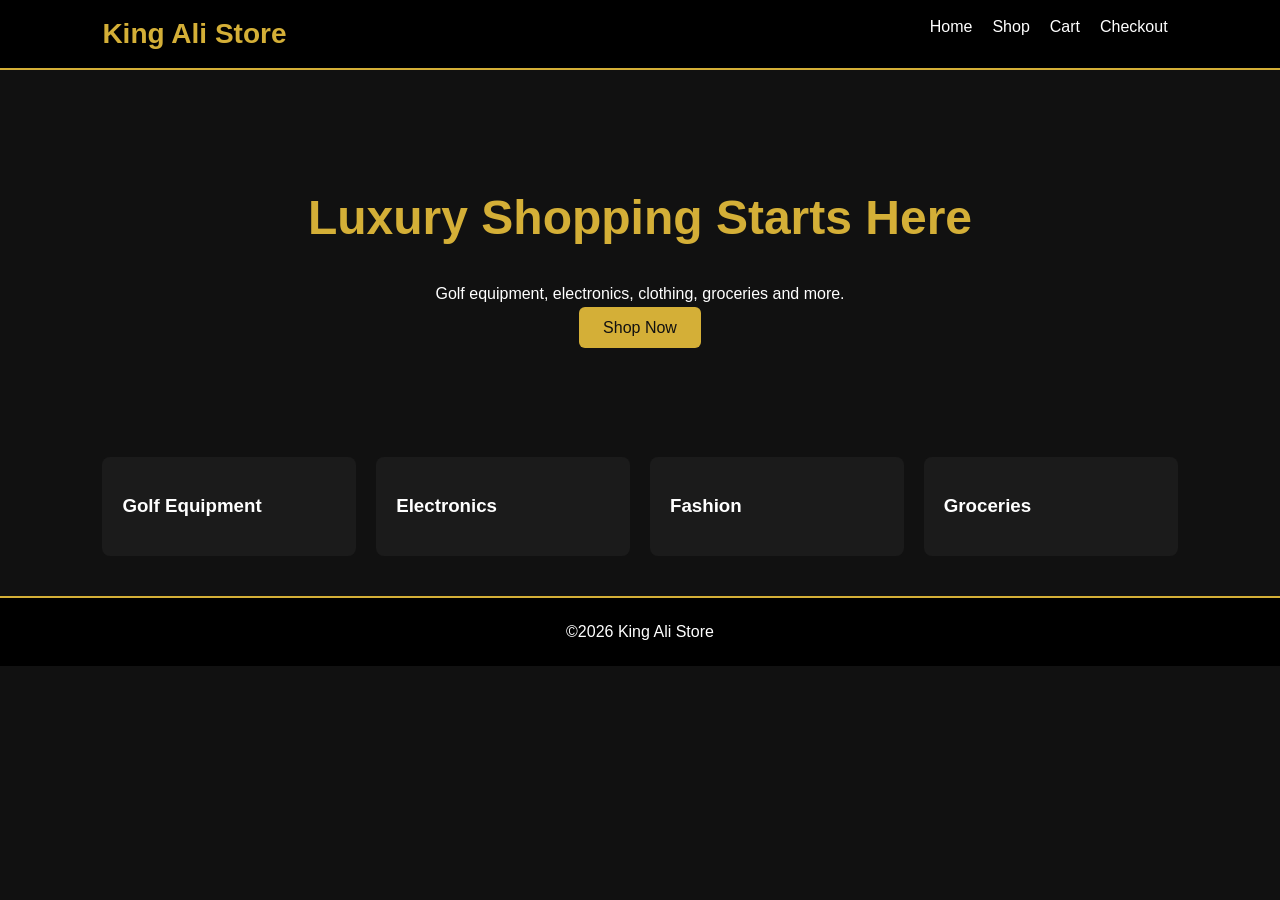
<file: index.html>
<!DOCTYPE html><html><head><meta charset='UTF-8'><meta name='viewport' content='width=device-width,initial-scale=1'><title>King Ali Store</title><style>body{margin:0;font-family:Arial;background:#111;color:#fff}header{display:flex;justify-content:space-between;padding:18px 8%;background:#000;border-bottom:2px solid #d4af37}.logo{color:#d4af37;font-size:28px;font-weight:bold}nav a{color:#fff;text-decoration:none;margin:0 10px}.hero{padding:80px 8%;text-align:center}.hero h1{color:#d4af37;font-size:48px}.btn{background:#d4af37;color:#111;padding:12px 24px;text-decoration:none;border-radius:6px}.grid{display:grid;grid-template-columns:repeat(auto-fit,minmax(220px,1fr));gap:20px;padding:40px 8%}.card{background:#1b1b1b;padding:20px;border-radius:8px}footer{padding:25px;text-align:center;background:#000;border-top:2px solid #d4af37}</style></head><body><header><div class='logo'>King Ali Store</div><nav><a href='#'>Home</a><a href='shop.html'>Shop</a><a href='cart.html'>Cart</a><a href='checkout.html'>Checkout</a></nav></header><section class='hero'><h1>Luxury Shopping Starts Here</h1><p>Golf equipment, electronics, clothing, groceries and more.</p><a class='btn' href='shop.html'>Shop Now</a></section><section class='grid'><div class='card'><h3>Golf Equipment</h3></div><div class='card'><h3>Electronics</h3></div><div class='card'><h3>Fashion</h3></div><div class='card'><h3>Groceries</h3></div></section><footer>©2026 King Ali Store</footer><script src="script.js"></script></body></html>
</file>
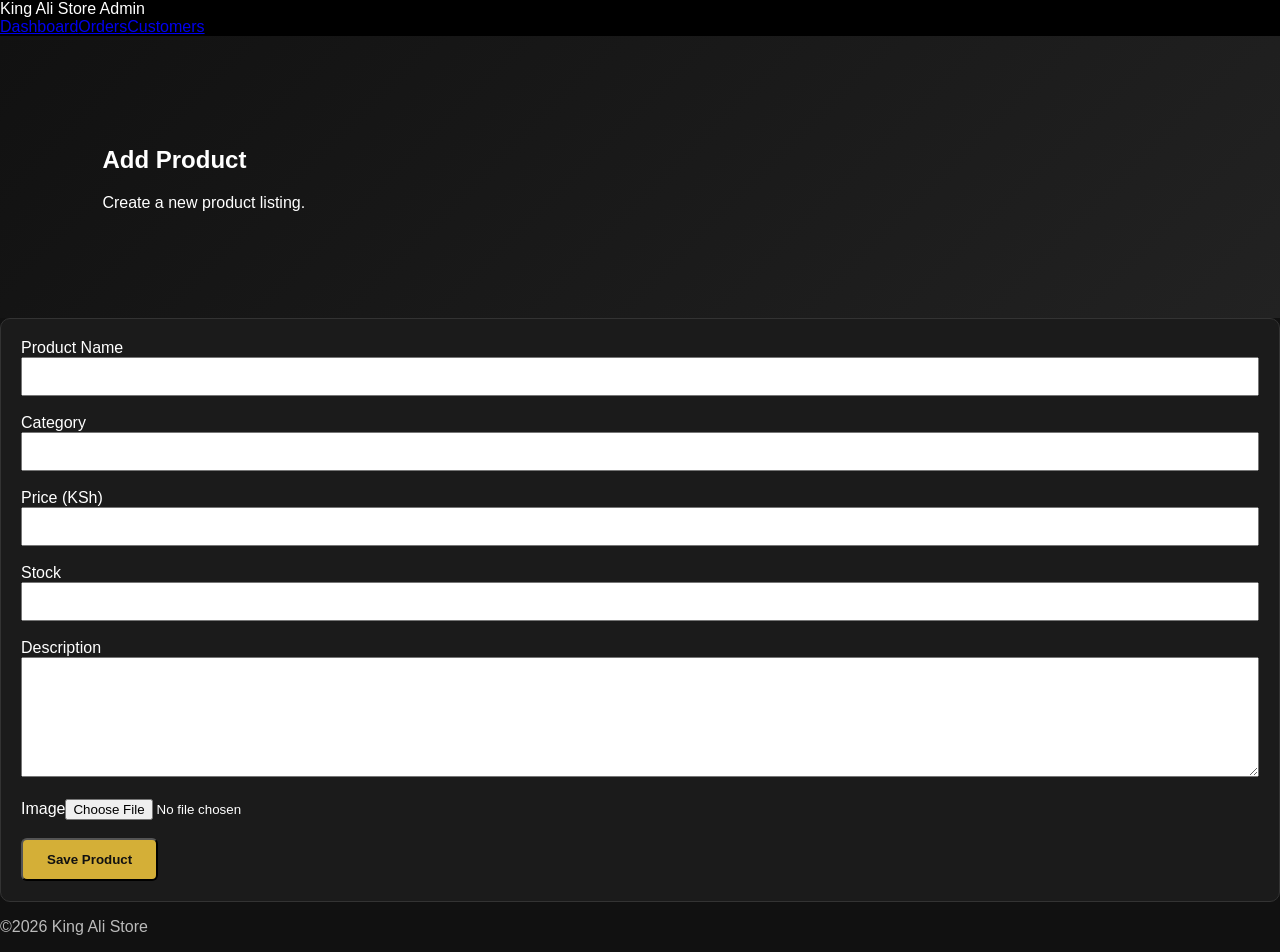
<file: add-product.html>
<!DOCTYPE html><html lang='en'><head><meta charset='UTF-8'><meta name='viewport' content='width=device-width,initial-scale=1'><title>Add Product | King Ali Store</title><link rel='stylesheet' href='style.css'></head><body><header><div class='logo'>King Ali Store Admin</div><nav><a href='admin.html'>Dashboard</a><a href='orders.html'>Orders</a><a href='customers.html'>Customers</a></nav></header><section class='hero'><h1>Add Product</h1><p>Create a new product listing.</p></section><section class='grid'><div class='card'><form><label>Product Name</label><input style='width:100%;padding:10px'><br><br><label>Category</label><input style='width:100%;padding:10px'><br><br><label>Price (KSh)</label><input type='number' style='width:100%;padding:10px'><br><br><label>Stock</label><input type='number' style='width:100%;padding:10px'><br><br><label>Description</label><textarea style='width:100%;height:120px;padding:10px'></textarea><br><br><label>Image</label><input type='file'><br><br><button class='btn' type='submit'>Save Product</button></form></div></section><footer><p>&copy;2026 King Ali Store</p></footer><script src='script.js'></script></body></html>
</file>
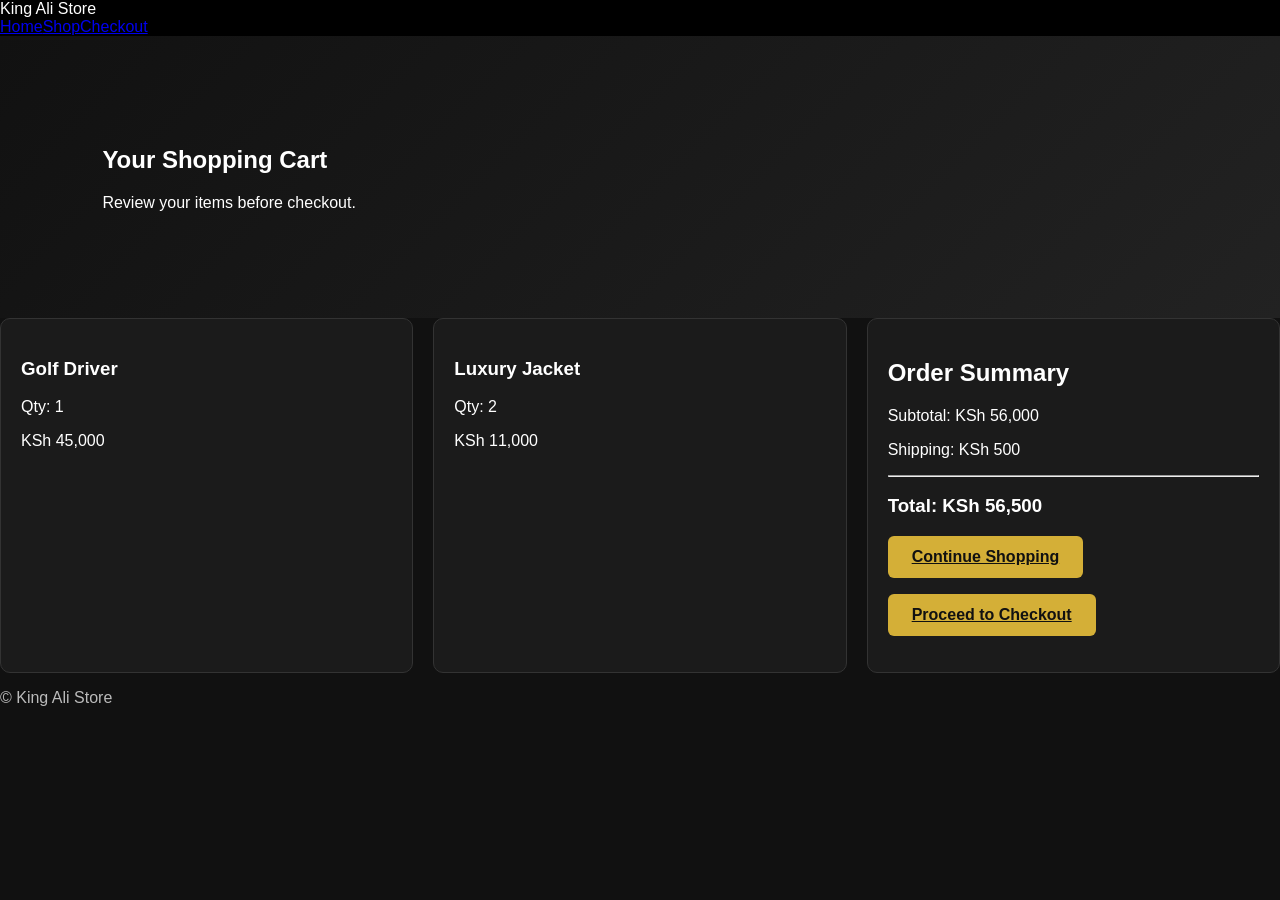
<file: cart.html>
<!DOCTYPE html><html lang='en'><head><meta charset='UTF-8'>
<meta name='viewport' content='width=device-width,initial-scale=1'>
<title>King Ali Store - Cart</title>
<link rel='stylesheet' href='style.css'></head><body>
<header><div class='logo'>King Ali Store</div>
<nav><a href='index.html'>Home</a><a href='shop.html'>Shop</a><a href='checkout.html'>Checkout</a></nav></header>
<section class='hero'><h1>Your Shopping Cart</h1><p>Review your items before checkout.</p></section>
<section class='grid'>
<div class='card'><h3>Golf Driver</h3><p>Qty: 1</p><p>KSh 45,000</p></div>
<div class='card'><h3>Luxury Jacket</h3><p>Qty: 2</p><p>KSh 11,000</p></div>
<div class='card'><h2>Order Summary</h2>
<p>Subtotal: KSh 56,000</p><p>Shipping: KSh 500</p><hr>
<h3>Total: KSh 56,500</h3>
<p><a class='btn' href='shop.html'>Continue Shopping</a></p>
<p><a class='btn' href='checkout.html'>Proceed to Checkout</a></p>
</div></section>
<footer><p>&copy; <span id='year'></span> King Ali Store</p></footer>
<script src='script.js'></script></body></html>
</file>
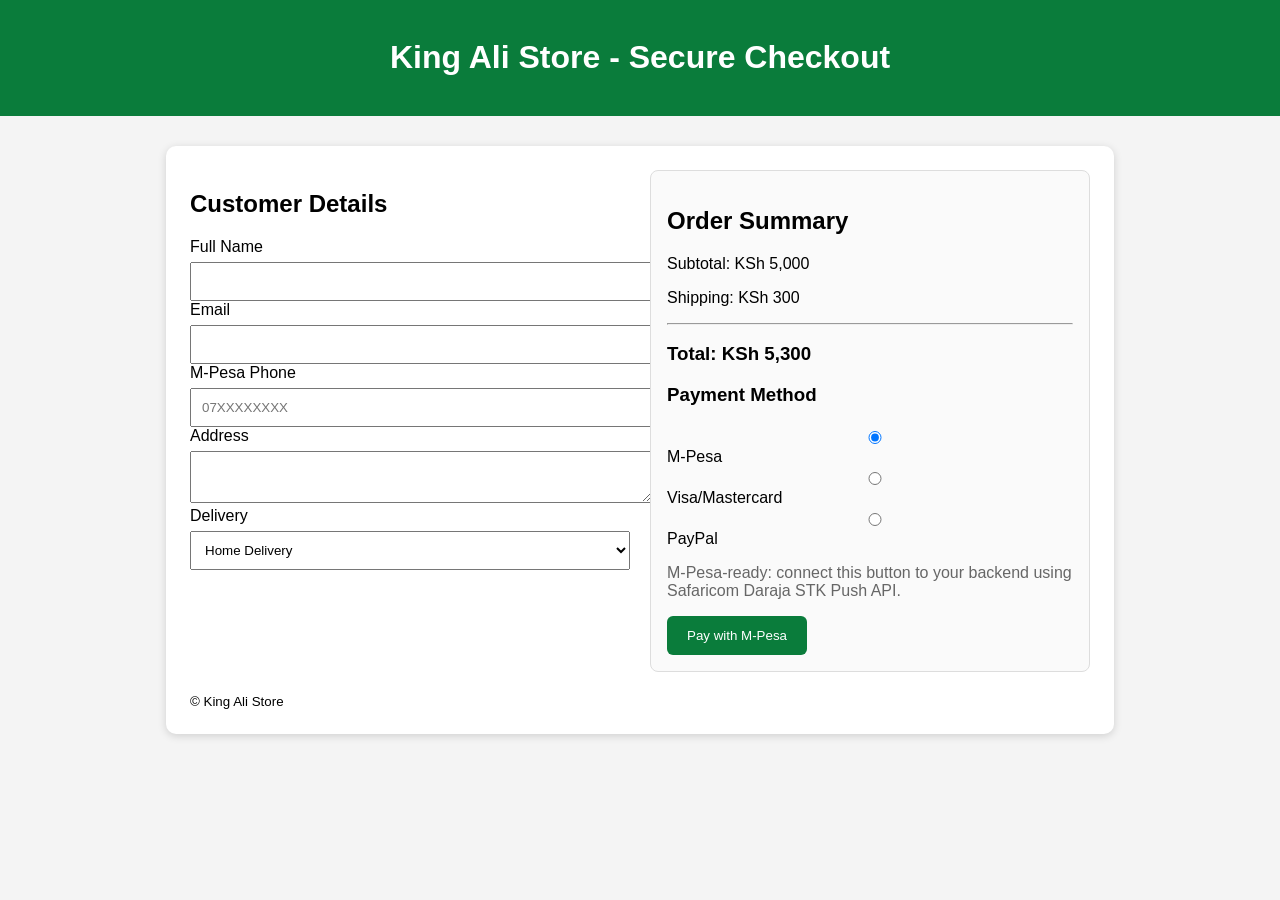
<file: checkout-1.html>
<!DOCTYPE html><html><head><meta charset='utf-8'><meta name='viewport' content='width=device-width,initial-scale=1'>
<title>Checkout - M-Pesa Ready</title>
<style>
body{font-family:Arial,sans-serif;background:#f4f4f4;margin:0}header{background:#0a7c3b;color:#fff;padding:18px;text-align:center}
.container{max-width:900px;margin:30px auto;background:#fff;padding:24px;border-radius:10px;box-shadow:0 2px 8px rgba(0,0,0,.15)}
.grid{display:grid;grid-template-columns:1fr 1fr;gap:20px}.full{grid-column:1/-1}
input,select,textarea{width:100%;padding:10px;margin-top:6px}
button{background:#0a7c3b;color:#fff;border:0;padding:12px 20px;border-radius:6px;cursor:pointer}
.summary{background:#fafafa;padding:16px;border:1px solid #ddd;border-radius:8px}
@media(max-width:700px){.grid{grid-template-columns:1fr}}
</style></head><body>
<header><h1>King Ali Store - Secure Checkout</h1></header>
<div class='container'>
<div class='grid'>
<div>
<h2>Customer Details</h2>
<label>Full Name<input></label>
<label>Email<input type='email'></label>
<label>M-Pesa Phone<input placeholder='07XXXXXXXX'></label>
<label>Address<textarea></textarea></label>
<label>Delivery<select><option>Home Delivery</option><option>Pickup</option></select></label>
</div>
<div class='summary'>
<h2>Order Summary</h2>
<p>Subtotal: KSh 5,000</p>
<p>Shipping: KSh 300</p>
<hr><h3>Total: KSh 5,300</h3>
<h3>Payment Method</h3>
<label><input type='radio' checked> M-Pesa</label><br>
<label><input type='radio'> Visa/Mastercard</label><br>
<label><input type='radio'> PayPal</label>
<p style='color:#666'>M-Pesa-ready: connect this button to your backend using Safaricom Daraja STK Push API.</p>
<button onclick="alert('Demo only. Connect to your backend for real M-Pesa payments.')">Pay with M‑Pesa</button>
</div>
<div class='full'><small>© King Ali Store</small></div>
</div></div></body></html>
</file>
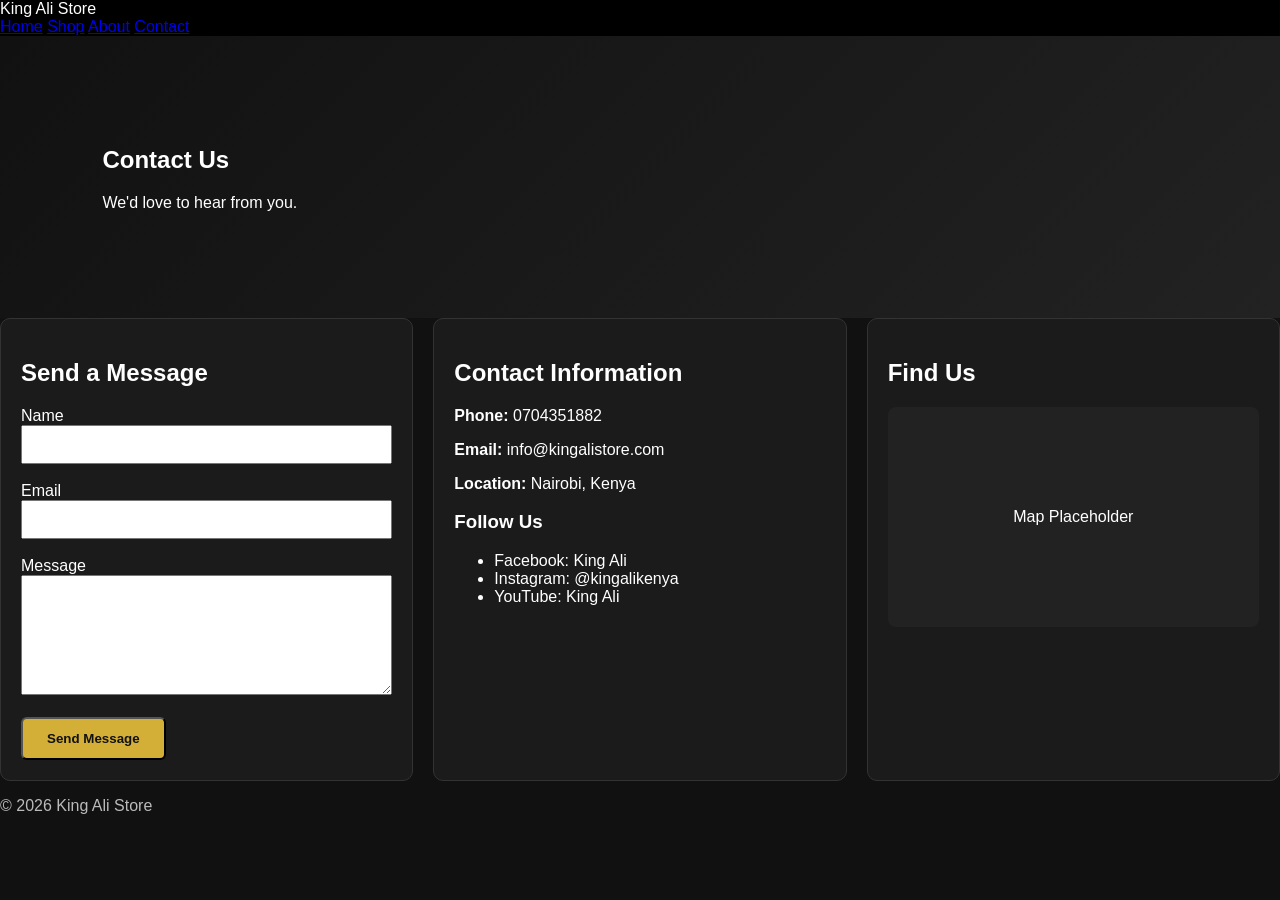
<file: contact.html>
<!DOCTYPE html>
<html lang="en"><head><meta charset="UTF-8"><meta name="viewport" content="width=device-width,initial-scale=1">
<title>Contact | King Ali Store</title>
<link rel="stylesheet" href="style.css"></head>
<body>
<header><div class="logo">King Ali Store</div>
<nav>
<a href="index.html">Home</a>
<a href="shop.html">Shop</a>
<a href="about.html">About</a>
<a href="contact.html">Contact</a>
</nav></header>

<section class="hero">
<h1>Contact Us</h1>
<p>We'd love to hear from you.</p>
</section>

<section class="grid">
<div class="card">
<h2>Send a Message</h2>
<form>
<label>Name</label><br><input style="width:100%;padding:10px"><br><br>
<label>Email</label><br><input type="email" style="width:100%;padding:10px"><br><br>
<label>Message</label><br><textarea style="width:100%;padding:10px;height:120px"></textarea><br><br>
<button class="btn" type="submit">Send Message</button>
</form>
</div>

<div class="card">
<h2>Contact Information</h2>
<p><strong>Phone:</strong> 0704351882</p>
<p><strong>Email:</strong> info@kingalistore.com</p>
<p><strong>Location:</strong> Nairobi, Kenya</p>
<h3>Follow Us</h3>
<ul>
<li>Facebook: King Ali</li>
<li>Instagram: @kingalikenya</li>
<li>YouTube: King Ali</li>
</ul>
</div>

<div class="card">
<h2>Find Us</h2>
<div style="height:220px;background:#222;display:flex;align-items:center;justify-content:center;border-radius:8px">
Map Placeholder
</div>
</div>
</section>

<footer><p>&copy; 2026 King Ali Store</p></footer>
<script src="script.js"></script>
</body></html>
</file>
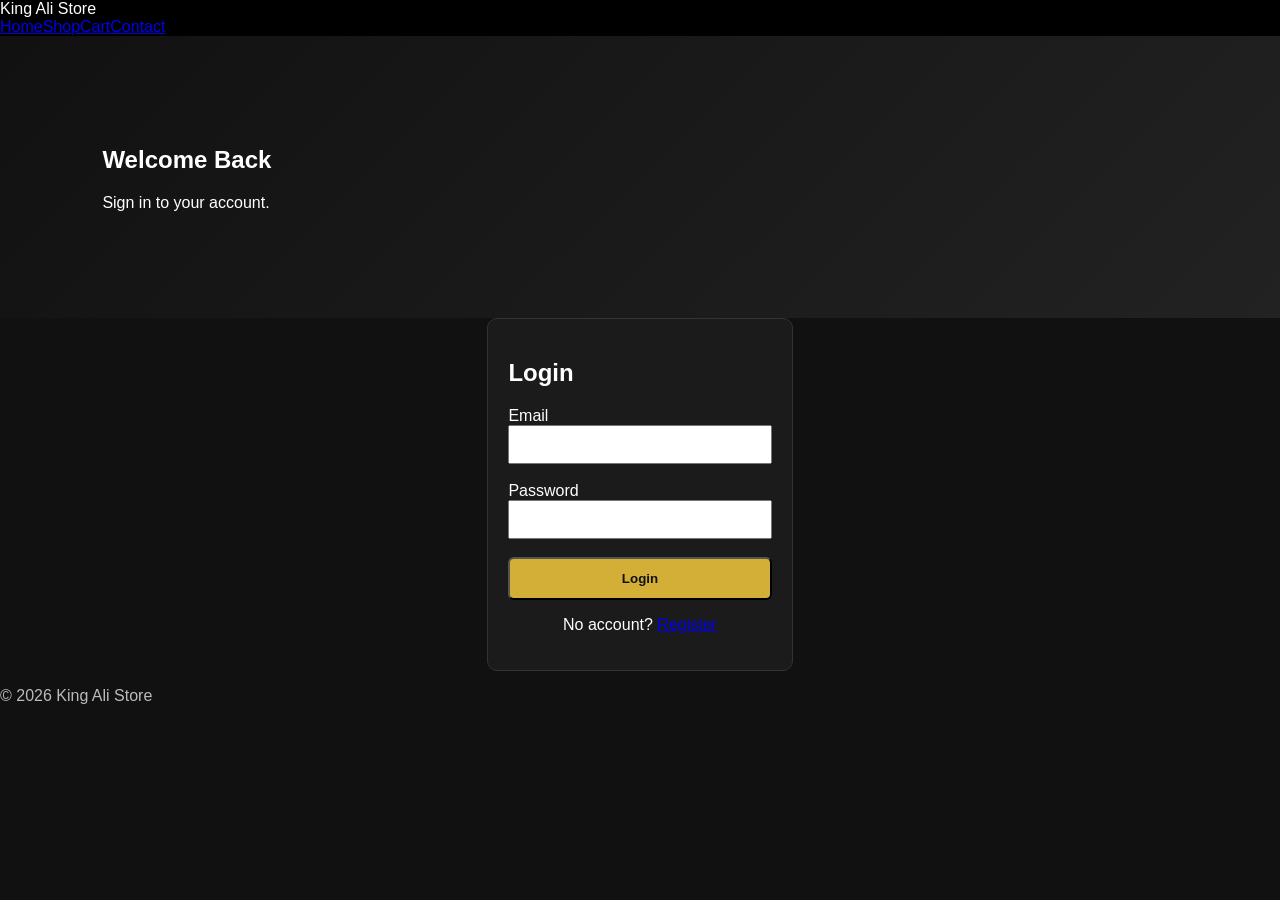
<file: login.html>
<!DOCTYPE html><html lang='en'><head><meta charset='UTF-8'><meta name='viewport' content='width=device-width,initial-scale=1'><title>Login | King Ali Store</title><link rel='stylesheet' href='style.css'></head><body><header><div class='logo'>King Ali Store</div><nav><a href='index.html'>Home</a><a href='shop.html'>Shop</a><a href='cart.html'>Cart</a><a href='contact.html'>Contact</a></nav></header><section class='hero'><h1>Welcome Back</h1><p>Sign in to your account.</p></section><section class='grid'><div class='card' style='max-width:500px;margin:auto'><h2>Login</h2><form><label>Email</label><input type='email' style='width:100%;padding:10px'><br><br><label>Password</label><input type='password' style='width:100%;padding:10px'><br><br><button class='btn' type='submit' style='width:100%'>Login</button></form><p style='text-align:center'>No account? <a href='register.html'>Register</a></p></div></section><footer><p>&copy; 2026 King Ali Store</p></footer><script src='script.js'></script></body></html>
</file>
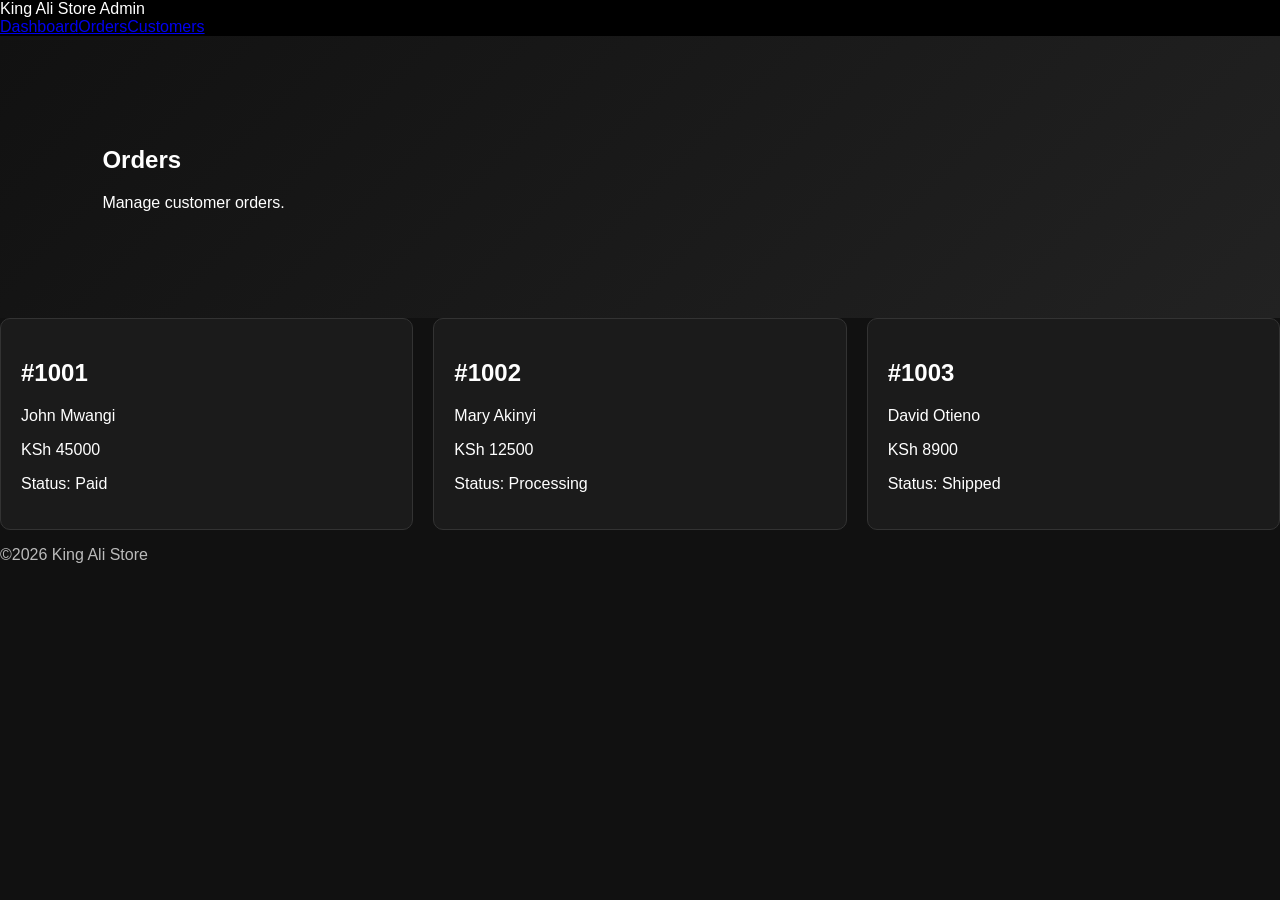
<file: orders.html>
<!DOCTYPE html><html lang='en'><head><meta charset='UTF-8'><meta name='viewport' content='width=device-width,initial-scale=1'><title>Orders | King Ali Store</title><link rel='stylesheet' href='style.css'></head><body><header><div class='logo'>King Ali Store Admin</div><nav><a href='admin.html'>Dashboard</a><a href='orders.html'>Orders</a><a href='customers.html'>Customers</a></nav></header><section class='hero'><h1>Orders</h1><p>Manage customer orders.</p></section><section class='grid'><div class='card'><h2>#1001</h2><p>John Mwangi</p><p>KSh 45000</p><p>Status: Paid</p></div><div class='card'><h2>#1002</h2><p>Mary Akinyi</p><p>KSh 12500</p><p>Status: Processing</p></div><div class='card'><h2>#1003</h2><p>David Otieno</p><p>KSh 8900</p><p>Status: Shipped</p></div></section><footer><p>&copy;2026 King Ali Store</p></footer></body></html>
</file>
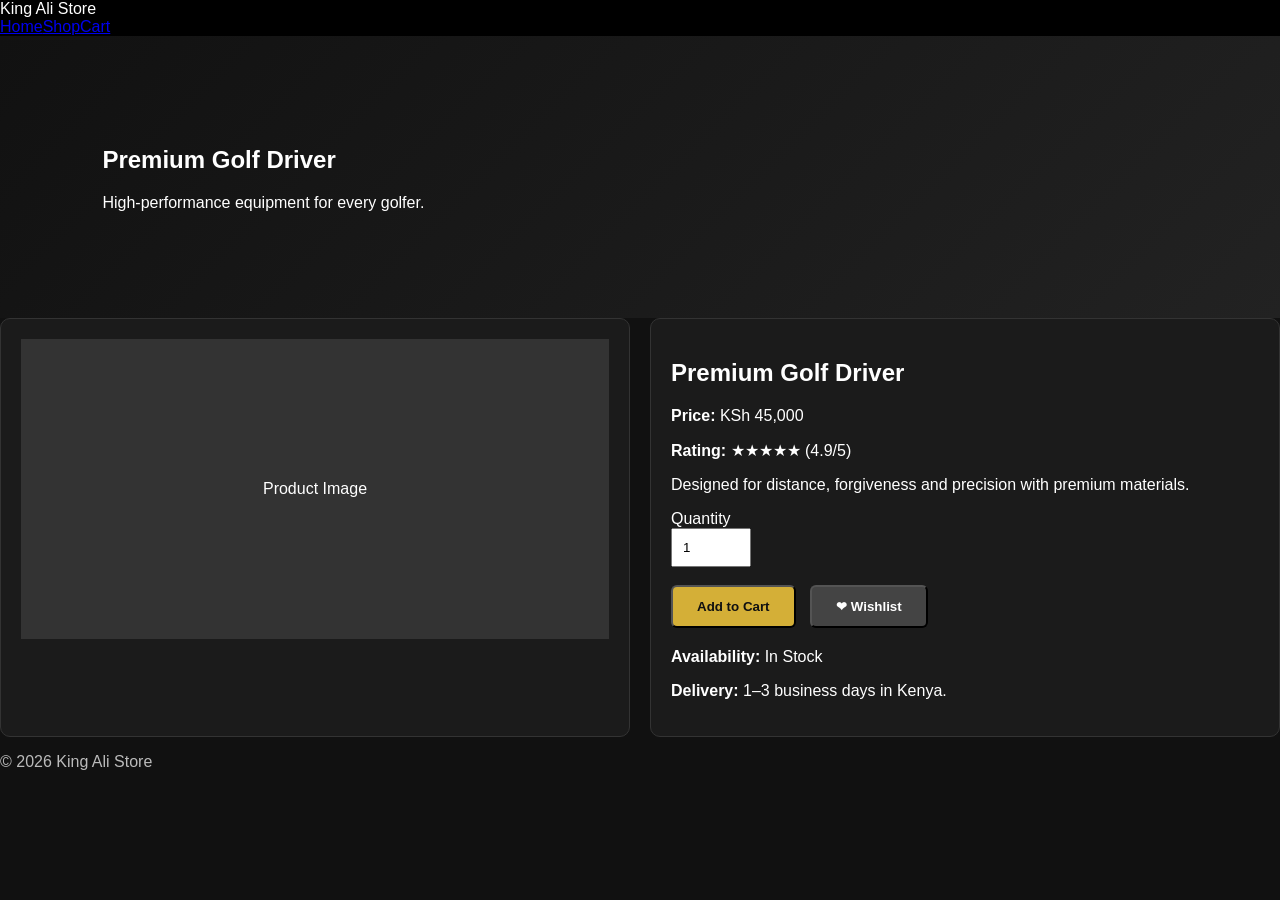
<file: product.html>
<!DOCTYPE html><html lang='en'><head><meta charset='UTF-8'><meta name='viewport' content='width=device-width,initial-scale=1'>
<title>Product | King Ali Store</title><link rel='stylesheet' href='style.css'></head><body>
<header><div class='logo'>King Ali Store</div><nav><a href='index.html'>Home</a><a href='shop.html'>Shop</a><a href='cart.html'>Cart</a></nav></header>
<section class='hero'><h1>Premium Golf Driver</h1><p>High-performance equipment for every golfer.</p></section>
<section class='grid'>
<div class='card'><div style='height:300px;background:#333;display:flex;align-items:center;justify-content:center'>Product Image</div></div>
<div class='card'>
<h2>Premium Golf Driver</h2>
<p><strong>Price:</strong> KSh 45,000</p>
<p><strong>Rating:</strong> ★★★★★ (4.9/5)</p>
<p>Designed for distance, forgiveness and precision with premium materials.</p>
<label>Quantity</label><br><input type='number' value='1' min='1' style='padding:10px;width:80px'><br><br>
<button class='btn' onclick="addToCart('Premium Golf Driver')">Add to Cart</button>
<button class='btn' style='margin-left:10px;background:#444;color:#fff'>❤ Wishlist</button>
<p style='margin-top:20px'><strong>Availability:</strong> In Stock</p>
<p><strong>Delivery:</strong> 1–3 business days in Kenya.</p>
</div></section>
<footer><p>&copy; 2026 King Ali Store</p></footer>
<script src='script.js'></script></body></html>
</file>
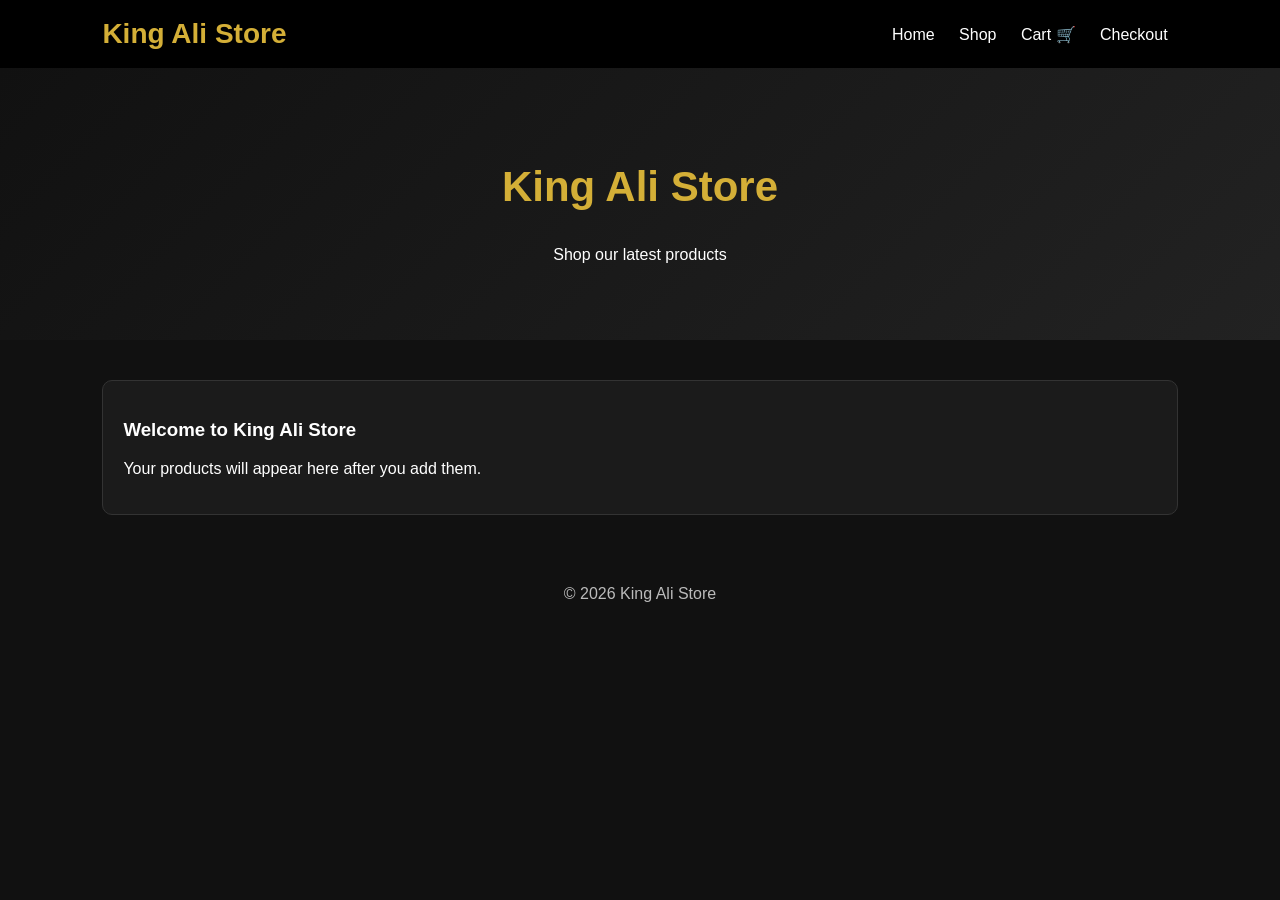
<file: shop.html>
<!DOCTYPE html>
<html lang="en">
<head>
<meta charset="UTF-8">
<meta name="viewport" content="width=device-width, initial-scale=1.0">
<title>Shop | King Ali Store</title>

<link rel="stylesheet" href="style.css">

<style>
body {
  background:#111;
  color:#fff;
  margin:0;
  font-family:Arial,sans-serif;
}

header {
  background:#000;
  padding:18px 8%;
  display:flex;
  justify-content:space-between;
  align-items:center;
  flex-wrap:wrap;
}

.logo {
  color:#d4af37;
  font-size:28px;
  font-weight:bold;
}

nav a {
  color:#fff;
  text-decoration:none;
  margin:0 10px;
}

.hero {
  text-align:center;
  padding:60px 8%;
}

.hero h1 {
  color:#d4af37;
  font-size:42px;
}

.grid {
  display:grid;
  grid-template-columns:repeat(auto-fit,minmax(220px,1fr));
  gap:20px;
  padding:40px 8%;
}

.card {
  background:#1b1b1b;
  border:1px solid #333;
  border-radius:10px;
  padding:20px;
}

.card img {
  width:100%;
  height:220px;
  object-fit:cover;
  border-radius:8px;
}

.btn {
  display:inline-block;
  background:#d4af37;
  color:#111;
  padding:12px 20px;
  border-radius:6px;
  border:0;
  font-weight:bold;
  cursor:pointer;
}

footer {
  text-align:center;
  padding:30px;
}
</style>
</head>

<body>

<header>
  <div class="logo">King Ali Store</div>

  <nav>
    <a href="index.html">Home</a>
    <a href="shop.html">Shop</a>
    <a href="cart.html">Cart 🛒</a>
    <a href="checkout.html">Checkout</a>
  </nav>
</header>

<section class="hero">
  <h1>King Ali Store</h1>
  <p>Shop our latest products</p>
</section>

<section class="grid" id="products">
  <div class="card">
    <h3>Welcome to King Ali Store</h3>
    <p>Your products will appear here after you add them.</p>
  </div>
</section>

<footer>
  © 2026 King Ali Store
</footer>

<script src="script.js"></script>

</body>
</html>
</file>
<file: style.css>
/* King Ali Store */
*{box-sizing:border-box}
body{margin:0;font-family:Arial,sans-serif;background:#111;color:#fff}
header{position:sticky;top:0;z-index:100;background:#000}
nav a{transition:.3s}
nav a:hover{color:#d4af37}
.hero{background:linear-gradient(135deg,#111,#222);padding:90px 8%}
.btn{background:#d4af37;color:#111;border-radius:6px;padding:12px 24px;display:inline-block;font-weight:bold}
.btn:hover{background:#f0c85a}
.grid{display:grid;grid-template-columns:repeat(auto-fit,minmax(220px,1fr));gap:20px}
.card{background:#1b1b1b;border:1px solid #333;border-radius:10px;padding:20px;transition:.3s}
.card:hover{transform:translateY(-6px);border-color:#d4af37;box-shadow:0 8px 24px rgba(212,175,55,.25)}
footer{color:#bbb}
@media(max-width:768px){
header{flex-direction:column}
.hero h1{font-size:36px}
}
</file>
